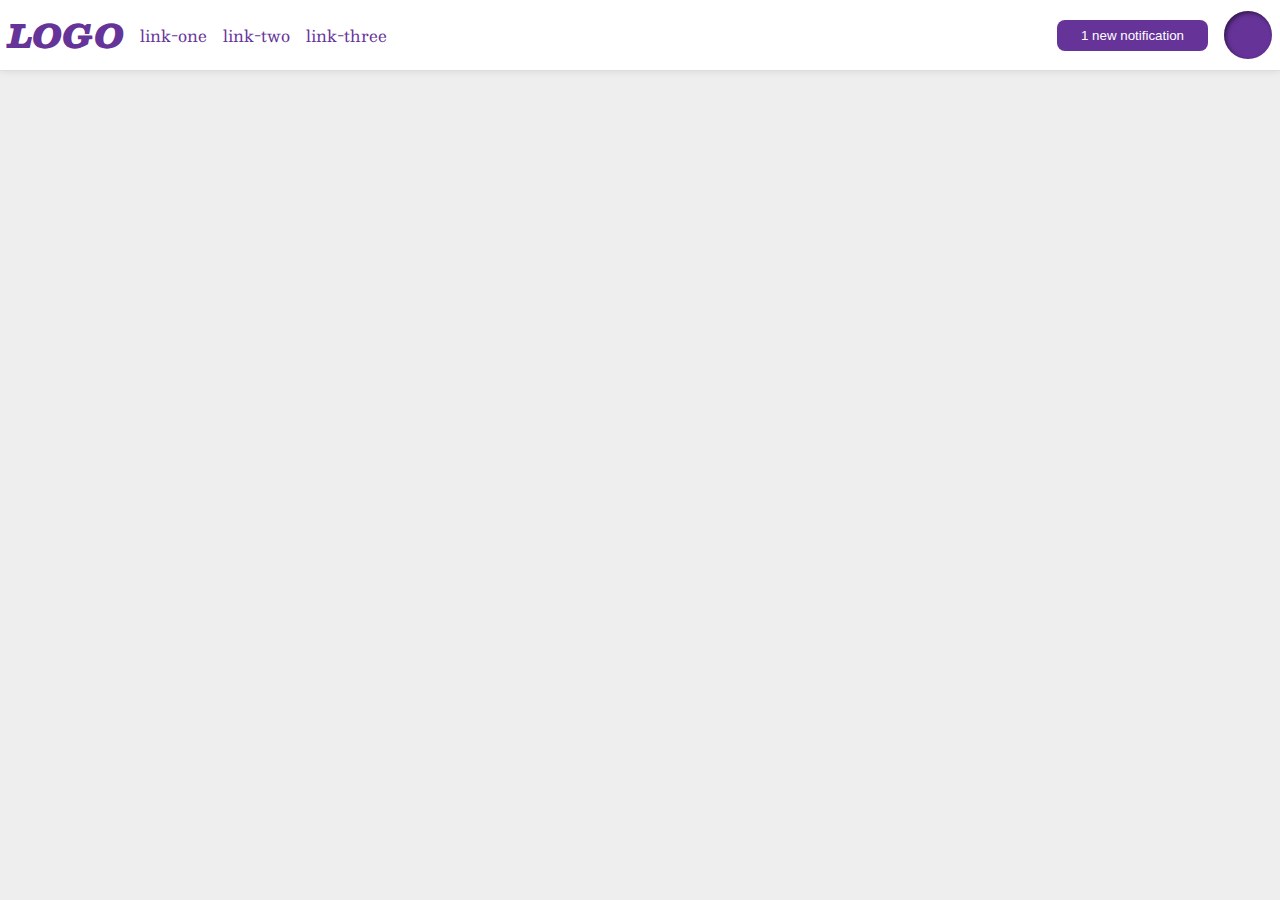
<file: foundations/flex/03-flex-header-2/index.html>
<!DOCTYPE html>
<html lang="en">
  <head>
    <meta charset="UTF-8">
    <meta http-equiv="X-UA-Compatible" content="IE=edge">
    <meta name="viewport" content="width=device-width, initial-scale=1.0">
    <title>Flex Header 2</title>
    <link rel="stylesheet" href="style.css">
  </head>
  <body>
    <div class="header">

    <div class="left">
      <div class="logo">
        LOGO
      </div>
      <ul class="links">
        <li><a href="https://google.com">link-one</a></li>
        <li><a href="https://google.com">link-two</a></li>
        <li><a href="https://google.com">link-three</a></li>
      </ul>
      </div>

      <div class="right">
      <button class="notifications">
        1 new notification
      </button>
      <div class="profile-image"></div>
      </div>
    </div>
  </body>
</html>
</file>
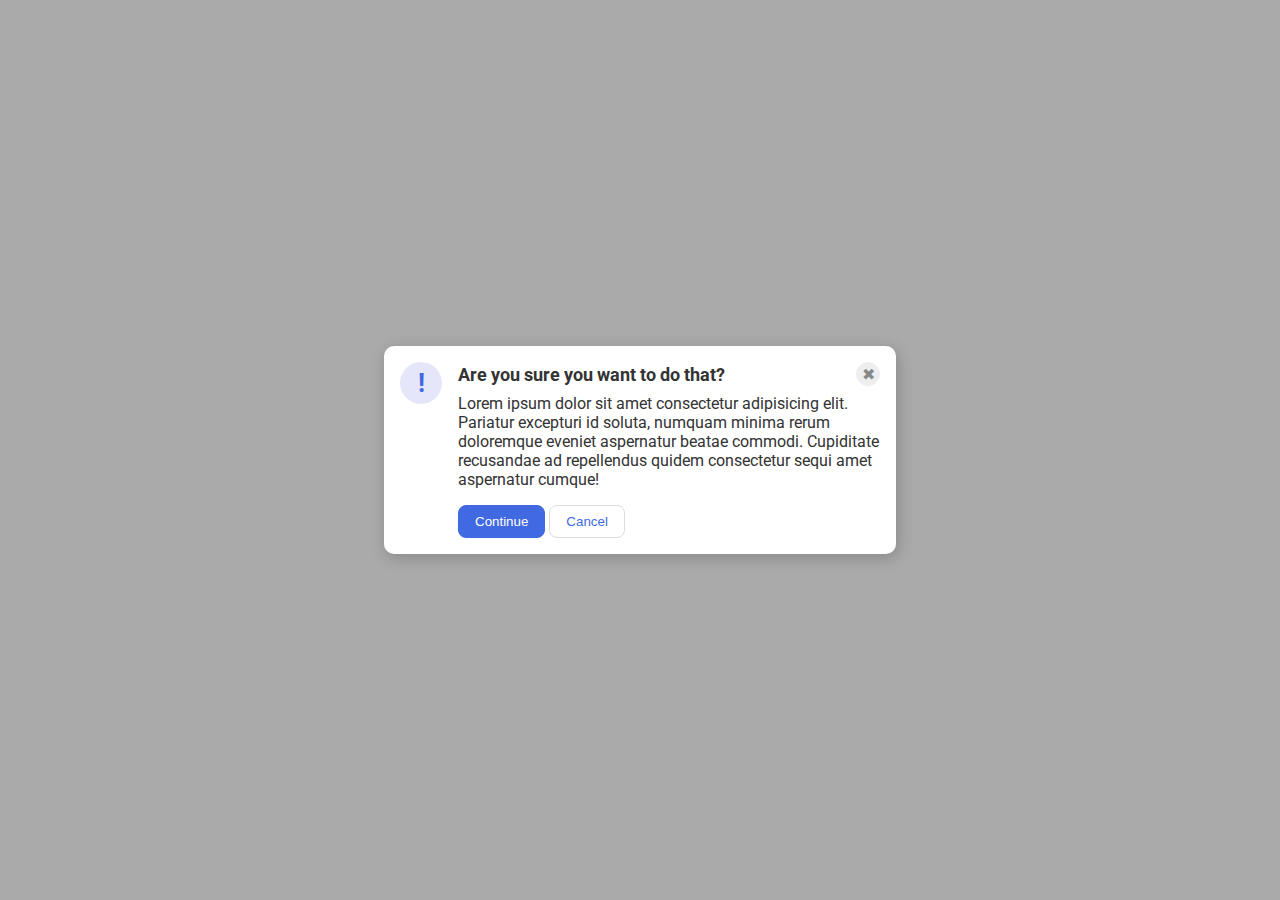
<file: foundations/flex/05-flex-modal/index.html>
<!DOCTYPE html>
<html lang="en">
  <head>
    <meta charset="UTF-8">
    <meta http-equiv="X-UA-Compatible" content="IE=edge">
    <meta name="viewport" content="width=device-width, initial-scale=1.0">
    <link rel="stylesheet" href="style.css">
    <title>Modal</title>
  </head>
  <body>
    <div class="modal">

      <div class="icon">!</div>

      <div class="exclude-icon">

      <div class="header">
      <div class="title">Are you sure you want to do that?</div>
      <button class="close-button">✖</button>
      </div>

      <div class="text">Lorem ipsum dolor sit amet consectetur adipisicing elit. Pariatur excepturi id soluta, numquam minima rerum doloremque eveniet aspernatur beatae commodi. Cupiditate recusandae ad repellendus quidem consectetur sequi amet aspernatur cumque!</div>

      <div class="end-buttons">
      <button class="continue">Continue</button>

      <button class="cancel">Cancel</button>
      </div>
      
      </div>

    </div>
  </body>
</html>
</file>
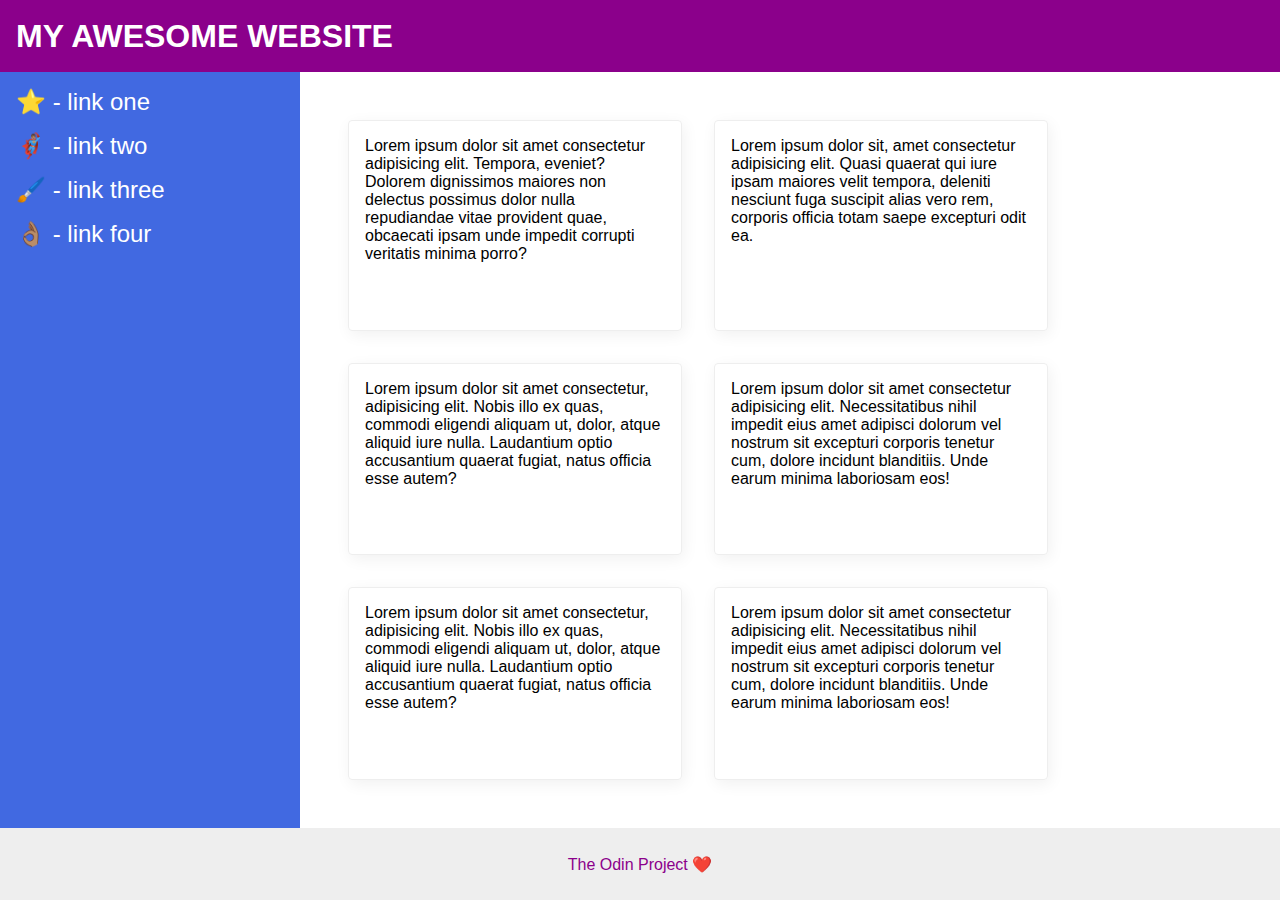
<file: foundations/flex/07-flex-layout-2/index.html>
<!DOCTYPE html>
<html lang="en">
  <head>
    <meta charset="UTF-8">
    <meta http-equiv="X-UA-Compatible" content="IE=edge">
    <meta name="viewport" content="width=device-width, initial-scale=1.0">
    <title>The Holy Grail</title>
    <link rel="stylesheet" href="style.css">
  </head>

  <body>

    <div class="header">
      MY AWESOME WEBSITE
    </div>

    <div class="content">
      
    <div class="sidebar">
      <ul>
        <li><a href="#">⭐ - link one</a></li>
        <li><a href="#">🦸🏽‍♂️ - link two</a></li>
        <li><a href="#">🖌️ - link three</a></li>
        <li><a href="#">👌🏽 - link four</a></li>
      </ul>
    </div>

    <div class="card-container">

    <div class="card">Lorem ipsum dolor sit amet consectetur adipisicing elit. Tempora, eveniet? Dolorem dignissimos maiores non delectus possimus dolor nulla repudiandae vitae provident quae, obcaecati ipsam unde impedit corrupti veritatis minima porro?</div>
    <div class="card">Lorem ipsum dolor sit, amet consectetur adipisicing elit. Quasi quaerat qui iure ipsam maiores velit tempora, deleniti nesciunt fuga suscipit alias vero rem, corporis officia totam saepe excepturi odit ea.</div>
    <div class="card">Lorem ipsum dolor sit amet consectetur, adipisicing elit. Nobis illo ex quas, commodi eligendi aliquam ut, dolor, atque aliquid iure nulla. Laudantium optio accusantium quaerat fugiat, natus officia esse autem?</div>
    <div class="card">Lorem ipsum dolor sit amet consectetur adipisicing elit. Necessitatibus nihil impedit eius amet adipisci dolorum vel nostrum sit excepturi corporis tenetur cum, dolore incidunt blanditiis. Unde earum minima laboriosam eos!</div>
    <div class="card">Lorem ipsum dolor sit amet consectetur, adipisicing elit. Nobis illo ex quas, commodi eligendi aliquam ut, dolor, atque aliquid iure nulla. Laudantium optio accusantium quaerat fugiat, natus officia esse autem?</div>
    <div class="card">Lorem ipsum dolor sit amet consectetur adipisicing elit. Necessitatibus nihil impedit eius amet adipisci dolorum vel nostrum sit excepturi corporis tenetur cum, dolore incidunt blanditiis. Unde earum minima laboriosam eos!</div>
    
    </div>
    
    </div>

    <div class="footer">
      The Odin Project ❤️
    </div>

 

  </body>

</html>
</file>
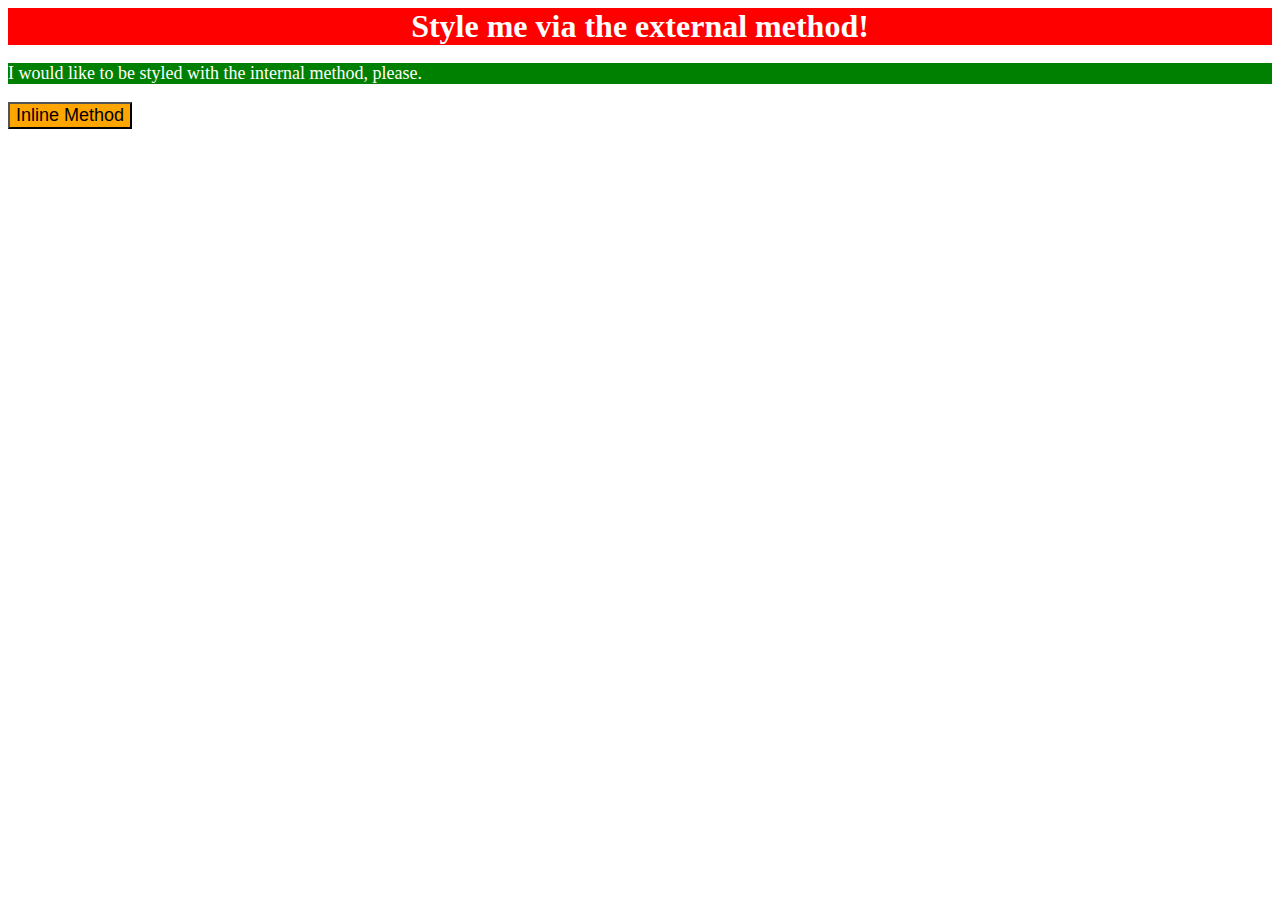
<file: foundations/intro-to-css/01-css-methods/index.html>
<!DOCTYPE html>
<html lang="en">
  <head>
    <meta charset="UTF-8">
    <meta http-equiv="X-UA-Compatible" content="IE=edge">
    <meta name="viewport" content="width=device-width, initial-scale=1.0">
    <title>Methods for Adding CSS</title>
    <link rel="stylesheet" href="styles.css"/>
    <style>
      p {
        color: white;
        background-color: green;
        font-family: "Times New Roman", serif;
        font-size: 18px;
      }
    </style>
  </head>
  <body>
    <div>Style me via the external method!</div>
    <p>I would like to be styled with the internal method, please.</p>
    <button style = "background-color: orange; font-size: 18px;">Inline Method</button>
  </body>
</html>
</file>
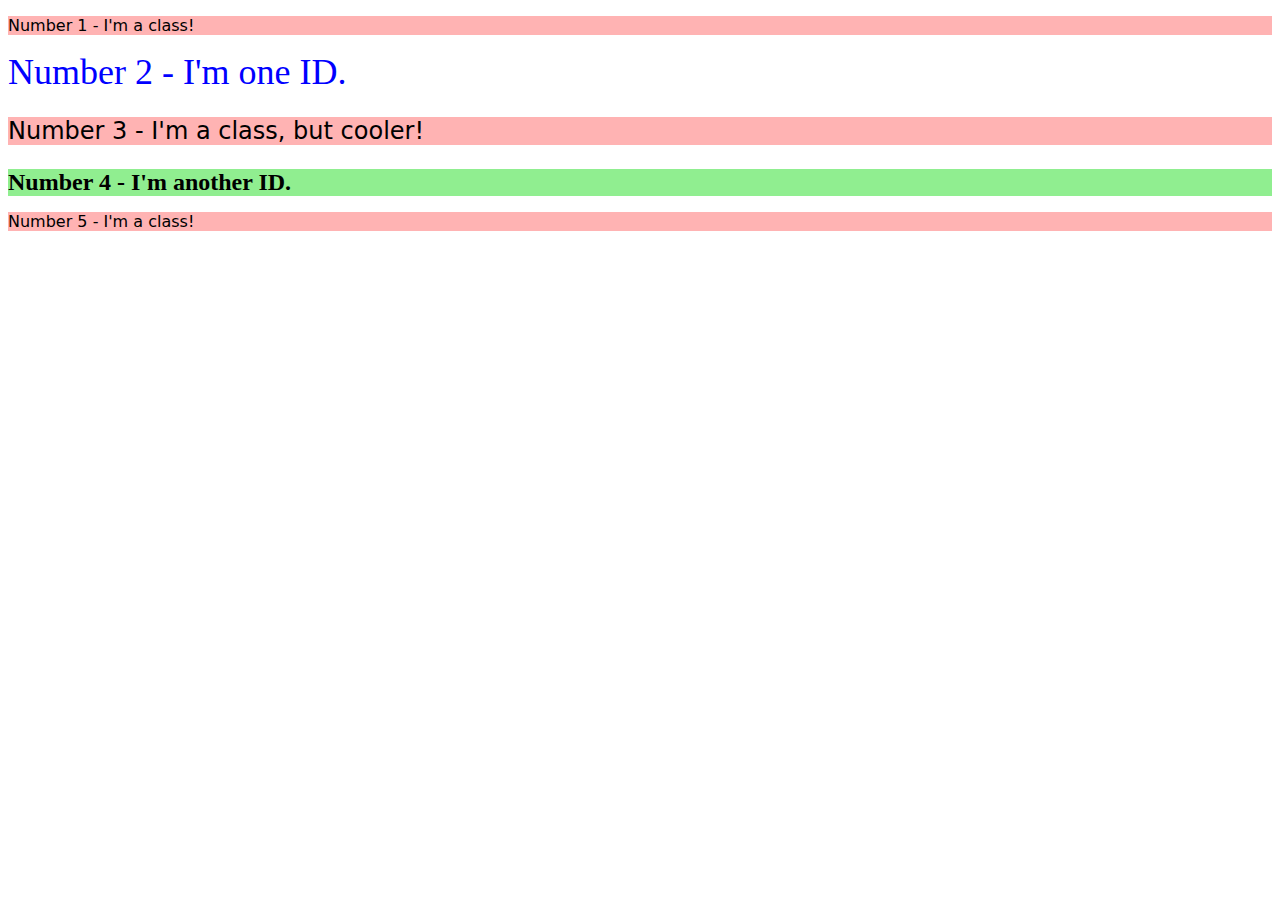
<file: foundations/intro-to-css/02-class-id-selectors/index.html>
<!DOCTYPE html>
<html lang="en">
  <head>
    <meta charset="UTF-8">
    <meta http-equiv="X-UA-Compatible" content="IE=edge">
    <meta name="viewport" content="width=device-width, initial-scale=1.0">
    <title>Class and ID Selectors</title>
    <link rel="stylesheet" href="style.css">
  </head>
  <body>
    <p class="odd">Number 1 - I'm a class!</p>
    <div class="two">Number 2 - I'm one ID.</div>
    <p class="odd three">Number 3 - I'm a class, but cooler!</p>
    <div class="four">Number 4 - I'm another ID.</div>
    <p class="odd">Number 5 - I'm a class!</p>
  </body>
</html>
</file>
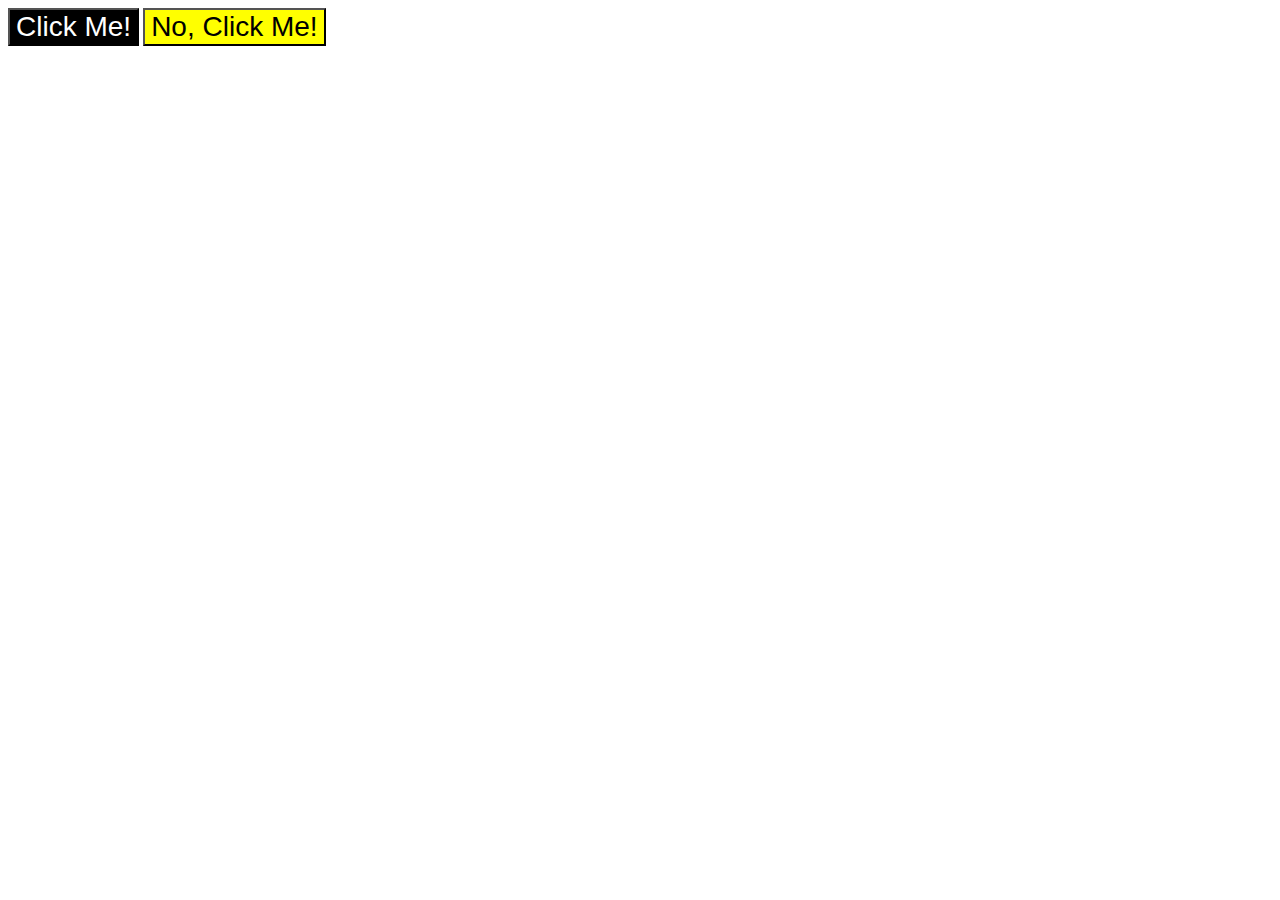
<file: foundations/intro-to-css/03-grouping-selectors/index.html>
<!DOCTYPE html>
<html lang="en">
  <head>
    <meta charset="UTF-8">
    <meta http-equiv="X-UA-Compatible" content="IE=edge">
    <meta name="viewport" content="width=device-width, initial-scale=1.0">
    <title>Grouping Selectors</title>
    <link rel="stylesheet" href="style.css">
  </head>
  <body>
    <button class="first">Click Me!</button>
    <button class="second">No, Click Me!</button>
  </body>
</html>
</file>
<file: foundations/flex/03-flex-header-2/style.css>
/* this is some magical font-importing.  
you'll learn about it later. */
@import url('https://fonts.googleapis.com/css2?family=Besley:ital,wght@0,400;1,900&display=swap');

body {
  margin: 0;
  background: #eee;
  font-family: Besley, serif;
}

.header {
  background: white;
  border-bottom: 1px solid #ddd;
  box-shadow: 0 0 8px rgba(0,0,0,.1);
  display: flex;
  justify-content: space-between;
  padding: 8px;
}

.profile-image {
  background: rebeccapurple;
  box-shadow: inset 2px 2px 4px rgba(0,0,0,.5);
  border-radius: 50%;
  width: 48px;
  height: 48px;
}

.logo {
  color: rebeccapurple;
  font-size: 32px;
  font-weight: 900;
  font-style: italic;
}

button {
  border: none;
  border-radius: 8px;
  background: rebeccapurple;
  color: white;
  padding: 8px 24px;
}

a {
  /* this removes the line under our links */
  text-decoration: none;
  color: rebeccapurple;
}

ul {
  list-style-type: none;
  display: flex;
  margin: 0;
  padding: 0;
  gap: 16px;
}

.left, .right {
  display: flex;
  align-items: center;
  gap: 16px;
}
</file>
<file: foundations/flex/05-flex-modal/style.css>
@import url('https://fonts.googleapis.com/css2?family=Roboto:wght@400;700&display=swap');

html, body {
  height: 100%;
}

body {
  font-family: Roboto, sans-serif;
  margin: 0;
  background: #aaa;
  color: #333;
  /* I'll give you this one for free lol */
  display: flex;
  align-items: center;
  justify-content: center;
}

.modal {
  background: white;
  width: 480px;
  border-radius: 10px;
  box-shadow: 2px 4px 16px rgba(0,0,0,.2);
  display:flex;
  gap:16px;
  padding:16px;
}

.icon {
  color: royalblue;
  font-size: 26px;
  font-weight: 700;
  background: lavender;
  width: 42px;
  height: 42px;
  border-radius: 50%;
  display: flex;
  flex-shrink: 0;
  align-items: center;
  justify-content: center;
}

.exclude-icon {
  display: flex;
  flex-direction: column;
}


.header {
  display: flex;
  align-items: center;
  justify-content: space-between;
  font-size: 18px;
  font-weight: bold;
  margin-bottom: 8px;
}



.close-button {
  background: #eee;
  border-radius: 50%;
  color: #888;
  font-weight: 400;
  font-size: 16px;
  height: 24px;
  width: 24px;
  display: flex;
  align-items: center;
  justify-content: center;
  border: 1px solid #eee;
  padding: 0;
}

.text {
  margin-bottom: 16px;
}

button {
  cursor: pointer;
  padding: 8px 16px;
  border-radius: 8px;
}

button.continue {
  background: royalblue;
  border: 1px solid royalblue;
  color: white;
}

button.cancel {
  background: white;
  border: 1px solid #ddd;
  color: royalblue;
}
</file>
<file: foundations/flex/07-flex-layout-2/style.css>
body {
  font-family: -apple-system, BlinkMacSystemFont, 'Segoe UI', Roboto, Oxygen, Ubuntu, Cantarell, 'Open Sans', 'Helvetica Neue', sans-serif;
  margin: 0;
  min-height: 100vh;
  display: flex;
  flex-direction: column;
}

.header {
  height: 72px;
  background: darkmagenta;
  color: white;
  font-size: 32px;
  font-weight: 900;
  display: flex;
  align-items: center;
  padding: 0 16px;
}


.content {
  display: flex;
  flex:1;
}

.sidebar {
  width: 300px;
  background: royalblue;
  box-sizing: border-box;
  flex-shrink: 0;
  padding:16px;
}

.card-container {
  display: flex;
  flex-wrap:wrap;
  padding: 48px;
  gap:32px;
}

.footer {
  height: 72px;
  background: #eee;
  color: darkmagenta;
  display: flex;
  align-items: center;
  justify-content:center;
}

ul {
  list-style-type: none;
  margin:0;
  padding:0;
}

li {
  margin-bottom: 16px;
}

a {
  text-decoration: none;
  color: white;
  font-size: 24px;
}

.card {
  border: 1px solid #eee;
  box-shadow: 2px 4px 16px rgba(0,0,0,.06);
  border-radius: 4px;
  padding:16px;
  width:300px;
}
</file>
<file: foundations/intro-to-css/01-css-methods/styles.css>
div {
    text-align: center;
    background-color: red;
    color: white;
    font-family: "Times New Roman", serif;
    font-size: 32px;
    font-weight: bold;
}
</file>
<file: foundations/intro-to-css/02-class-id-selectors/style.css>
.odd {
    background-color: #ffb3b3;
    font-family: Verdana, "DejaVu Sans", sans-serif;

}

.odd.three {
    font-size: 24px;
}

.two {
    color: blue;
    font-size: 36px;
}

.four {
    background-color: lightgreen;
    font-size: 24px;
    font-weight: bold;
}
</file>
<file: foundations/intro-to-css/03-grouping-selectors/style.css>
.first, .second {
    font-size: 28px;
    font-family: "Helvetica", "Times New Roman", sans-serif;
}

.first {
    background-color: black;
    color: white;
}

.second {
    background-color: yellow;
}
</file>
